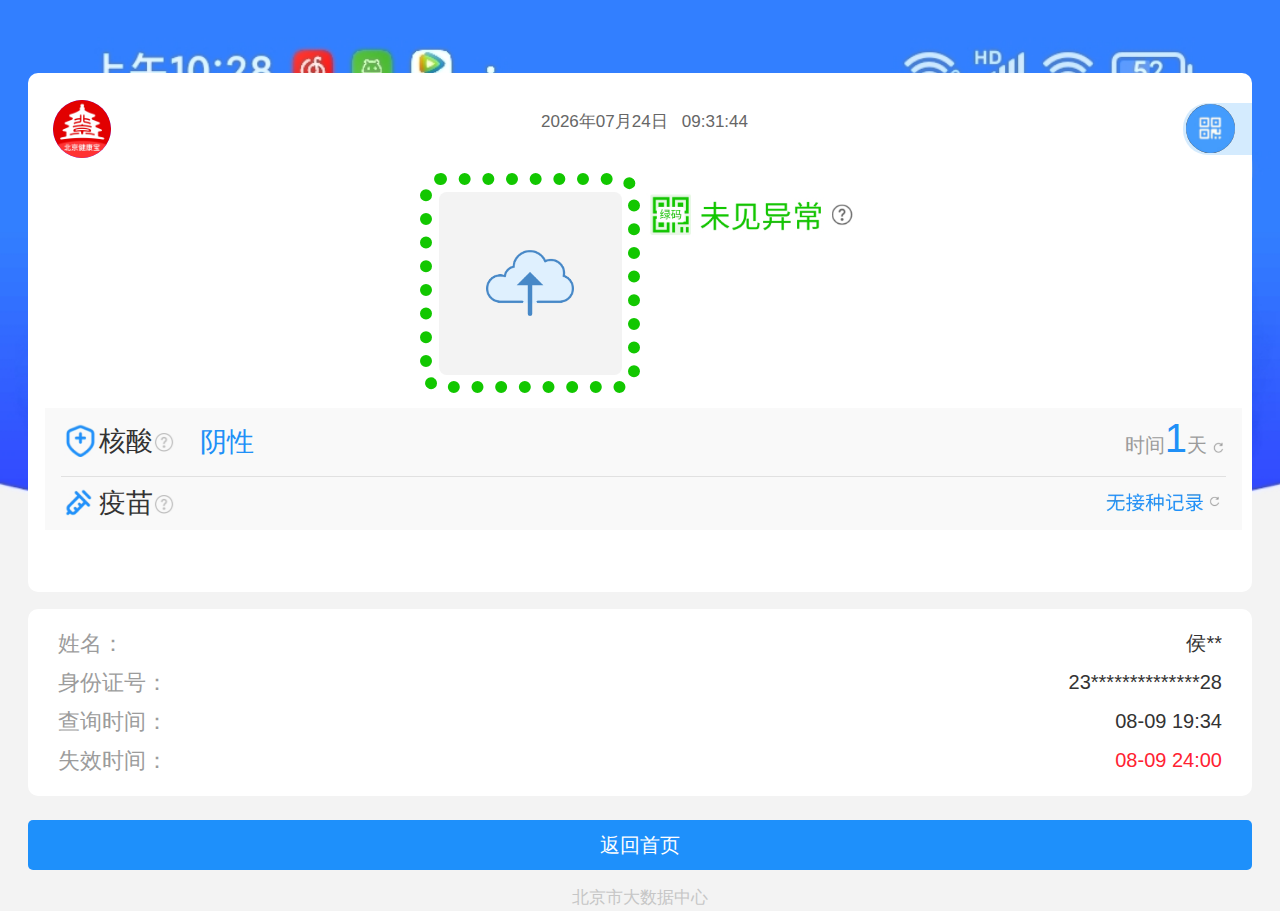
<file: 健康宝-啥也不会的练习/index.html>
<!DOCTYPE html>
<html lang="en">

<head>
    <meta charset="UTF-8">
    <meta http-equiv="X-UA-Compatible" content="IE=edge">
    <meta name="viewport" content="width=device-width, initial-scale=1.0">
    <link rel="stylesheet" href="lib/iconfont/iconfont.css">
    <link rel="stylesheet" href="css/base.css">
    <link rel="stylesheet" href="css/index.css">
    <title>health</title>
</head>

<body>
    <div class="bg">
        <!-- top盒子 -->
        <div class="top">
            <!-- 日期时间盒子 -->
            <div class="time">
                <!-- 健康宝logo -->
                <span>
                    <img src="uploads/jiankangbao.png" alt="">
                </span>
                <!-- 健康宝logo -->

                <!-- 日期时间 -->
                <div id="show_time" class="show">
                    <script>
                        //这里代码多了几行，但是不会延迟显示，速度比较好，格式可以自定义，是理想的时间显示
                        setInterval("fun(show_time)", 1);
                        function fun(timeID) {
                            var date = new Date();  //创建对象  
                            var y = date.getFullYear();     //获取年份  
                            var m = date.getMonth() + 1;   //获取月份  返回0-11  
                            var d = date.getDate(); // 获取日  
                            var w = date.getDay();   //获取星期几  返回0-6   (0=星期天) 
                            var ww = ' 星期' + '日一二三四五六'.charAt(new Date().getDay());//星期几
                            var h = date.getHours();  //时
                            var minute = date.getMinutes()  //分
                            var s = date.getSeconds(); //秒
                            // var sss = date.getMilliseconds(); //毫秒
                            if (m < 10) {
                                m = "0" + m;
                            }
                            if (d < 10) {
                                d = "0" + d;
                            }
                            if (h < 10) {
                                h = "0" + h;
                            }


                            if (minute < 10) {
                                minute = "0" + minute;
                            }


                            if (s < 10) {
                                s = "0" + s;
                            }


                            // if (sss < 10) {
                            //     sss = "00" + sss;
                            // } else if (sss < 100) {
                            //     sss = "0" + sss;
                            // }


                            document.getElementById(timeID.id).innerHTML = y + "年" + m + "月" + d + "日" + "   " + h + ":" + minute + ":" + s;
                            //document.write(y+"-"+m+"-"+d+"   "+h+":"+minute+":"+s);  
                        }
                    </script>
                </div>
                <!-- 日期时间 -->

                <!-- 二维码 -->
                <div class="time_right">
                    <div class="right1">
                        <div class="right">
                            <img src="uploads/二维码.png" alt="">
                        </div>
                    </div>
                </div>
                <!-- 二维码 -->

            </div>
            <!-- 日期时间盒子 -->

            <!-- 照片盒子 -->
            <div class="pic">
                <div class="zhaopian">
                    <div class="png">
                        <!-- <img src="uploads/二维码.png" alt=""> -->


                        <!-- 上传图片尝试 -->
                        <input class="try123" type="file" name="" id="user-photo" />
                        <div id="show-picture">
                            <!-- <img src="./uploads/tubiao_06.png" alt=""> -->
                        </div>
                        <script>
                            var getUserPhoto = document.getElementById("user-photo");
                            getUserPhoto.onchange = function () {
                                var file = this.files;
                                console.log(file);
                                var reader = new FileReader();
                                reader.readAsDataURL(file[0]);
                                reader.onload = function () {
                                    var image = document.createElement("img");
                                    image.width = "400";
                                    image.src = reader.result;
                                    var showPicture = document.getElementById("show-picture");
                                    showPicture.append(image);
                                };
                            };
                        </script>

                        <!-- 上传图片尝试 -->



                    </div>
                </div>
                <div class="normal">
                    <img src="uploads/weijianyichang_03.png" alt="">
                </div>
            </div>

            <!-- 照片盒子 -->

            <!-- 核算盒子 -->
            <section class="hesuan">
                <div>
                    <span><img src="uploads/tubiao_03.png" alt="">核酸<img src="uploads/xiaotu_03.png" alt=""
                            class="wenhao">
                    </span>
                    <p class="blue">阴性</p>
                    <h5>时间<i class="blue">1</i>天<img class="sx" src="./uploads/xiaotu_06.png" alt=""></h5>
                </div>
                <div>
                    <span><img src="uploads/tubiao_06.png">疫苗<img src="uploads/xiaotu_03.png" alt="" class="wenhao">
                    </span>

                    <h5> <img class="kk" src="uploads/xiaotu_11.png" alt=""></h5>
                </div>
            </section>
            <!-- 核算盒子 -->
        </div>
        <!-- top盒子 -->

        <!-- bottom下面盒子 -->
        <div class="bottom">
            <div>
                <h6>姓名：</h6>
                <input class="bb" type="text" placeholder="侯**">
            </div>
            <div>
                <h6>身份证号：</h6>
                <input class="bb" type="text" placeholder="23**************28">

            </div>
            <div>
                <h6>查询时间：</h6>
                <input class="bb" type="text" placeholder="08-09 19:34">
            </div>
            <div>
                <h6>失效时间：</h6>
                <input class="aa" type="text" placeholder="08-09 24:00">
            </div>
        </div>
        <!-- bottom下面盒子 -->


        <!-- 返回首页 -->
        <div class="last">
            <a href="#">返回首页</a>
        </div>
        <!-- 返回首页 -->

        <!-- copyright -->
        <p class="copy">北京市大数据中心</p>
        <!-- copyright -->
    </div>
</body>

</html>
</file>
<file: 健康宝-啥也不会的练习/lib/iconfont/iconfont.css>
@font-face {
  font-family: "iconfont"; /* Project id  */
  src: url('iconfont.ttf?t=1659927824758') format('truetype');
}

.iconfont {
  font-family: "iconfont" !important;
  font-size: 16px;
  font-style: normal;
  -webkit-font-smoothing: antialiased;
  -moz-osx-font-smoothing: grayscale;
}

.icon-guanbi:before {
  content: "\f01f1";
}

.icon-vertical_line:before {
  content: "\e63a";
}

.icon-shuaxin:before {
  content: "\e62f";
}

.icon-yimiao:before {
  content: "\eb4c";
}

.icon-kongxinwenhao:before {
  content: "\ed19";
}

.icon-dunpai-anquan:before {
  content: "\e6c8";
}

.icon-anquan:before {
  content: "\e817";
}

.icon-gengduo-shu:before {
  content: "\e658";
}
</file>
<file: 健康宝-啥也不会的练习/css/base.css>
* {
  margin: 0;
  padding: 0;
  box-sizing: border-box;
}

body {
  font: 16px/1.5 sans-serif;
  color: #333;
  background-color: #fff;
}

li {
  list-style: none;
}

em,
i {
  font-style: normal;
}

a {
  text-decoration: none;
  color: #333;
}

a:hover {
  color: #5eb69c;
}

img {
  width: 100%;
  vertical-align: middle;
}

input {
  padding: 0;
  border: none;
  outline: none;
  color: #333;
}

button {
  cursor: pointer;
}

/* 清除浮动 */
.clearfix:before,
.clearfix:after {
  content: '';
  display: table;
}

.clearfix:after {
  clear: both;
}

.clearfix {
  *zoom: 1;
}
</file>
<file: 健康宝-啥也不会的练习/css/index.css>
body {
    background-color: #f3f3f3;
    background: url(../images/bg4.jpg) no-repeat fixed;
    background-size: 100%;
}


/* .bg {
    width: 100%;
    min-width: 428px;
    height: 100%;
    min-height: 926px;
    background: url(../images/bg.jpg) no-repeat;
    background-size: 100%;
    background-position: 0px -90px;
} */


/* 公共样式 */

.blue {
    color: #2090f7;
}

.red {
    color: #ff2232;
}

/* 公共样式 */
.top {
    min-height: 519px;
    margin: 73px 28px 0px;
    border-radius: 10px;
    padding-bottom: 10px;
    background-color: #fff;
}

.top .time {
    display: flex;
    align-items: center;
    height: 100px;
    padding: 27px 0 15px 25px;
}

.top .time span {
    width: 58px;
    height: 58px;
    border-radius: 50%;
    margin-right: 10px;
    background-color: blueviolet;
    overflow: hidden;

}

.show {
    flex: 1;
}

.time_right {
    margin-left: 15px;
    width: 69px;
    height: 53px;
    overflow: hidden;
}

.time_right .right1 {
    display: flex;
    align-items: center;
    /* margin-left: 40px; */
    width: 100px;
    height: 52px;
    text-align: center;
    background-color: rgba(194, 227, 254, .7);
    border-radius: 25px;
}


.time_right .right {
    width: 49px;
    height: 49px;
    border-radius: 50%;
    margin-left: 3px;
    text-align: center;
    background-color: blueviolet;
    overflow: hidden;
}

.time_right .right img {
    width: 101%;
}



/* .time_right span img {
    width: 51px;
    height: 51px;
} */



/* #show_time0,
#show_time {
    width: 300px;
    height: 100px;
    color: #FFF;
} */
#show_time {
    margin-top: 5px;
    text-align: center;
    width: 0px;
    height: 46px;
    font-size: 17px;
    color: #666;
}

/* 照片部分 */


/* 选择图片的尝试 */
.png .try123 {
    width: 200px;
    height: 200px;
    background-color: #12c700;
    opacity: 0;
    position: absolute;
}


/* 选择图片的尝试 */
.pic {
    display: flex;
    flex-wrap: wrap;
    justify-content: center;

}

.pic .zhaopian {
    display: flex;
    justify-content: center;
    align-items: center;
    width: 220px;
    height: 220px;
    /* background-color: #666; */
    border: 12px dotted #12c700;
    border-radius: 21px;
    /* transition: all 0.2s; */
    animation: move 1.3s infinite ease;

}

@keyframes move {
    0% {
        border-radius: 30px;
    }

    25% {
        border-radius: 24px;
    }

    50% {
        border-radius: 30px;
    }

    50% {
        border-radius: 24px;
    }

    100% {
        border-radius: 30px;
    }
}

.pic .png {

    width: 183px;
    height: 183px;
    border-radius: 8px;
    background: url(../images/shangchuan.jpeg) no-repeat center;
    background-size: 48%;
    background-color: #f3f3f3;
    overflow: hidden;
}

.normal {
    width: 220px;
    margin-top: 20px;
}

/* 照片部分 */

/* 核酸检测 */
.hesuan {
    padding: 0px 16px;
    background-color: #f9f9f9;
    margin: 15px 10px 0px 17px;
}

.hesuan div {
    display: flex;
    justify-content: space-between;
    /* justify-content: center; */
    align-items: center;
}

.hesuan div:nth-child(1) {
    border-bottom: 1px solid #e1e1e1;
}

.hesuan div:nth-child(2) {
    padding: 6px 0;
}

.hesuan div span {
    vertical-align: middle;
    font-size: 27px;
    color: #333;
}

.hesuan div:nth-child(1) span img:nth-child(1) {
    width: 38px;
}

.hesuan .wenhao {
    width: 22px;
    height: 22px;
}

.hesuan div .sx {
    margin-left: 4px;
    width: 15px;
    height: 12px;
}

.hesuan div:nth-child(2) span img:nth-child(1) {
    margin-right: 3px;
    width: 35px;
}

/* .hesuan div:nth-child(2) span img:nth-child(2) {
    width: 150px;
} */
.hesuan div:nth-child(2) h5 .kk {
    width: 120px;
}

.hesuan div p {
    flex: 1;
    margin-left: 25px;
    font-size: 27px;
}

.hesuan div h5 {
    padding-bottom: 8px;
    font-weight: 400;
    color: #9c9c9c;
    font-size: 20px;
}

.hesuan div h5 i {
    font-size: 40px;
    font-weight: 500;
}

/* 核酸检测 */

/* 下面盒子 */
.bottom {
    /* display: flex; */
    margin: 17px 28px 24px;
    padding: 15px 30px 16px;
    min-height: 180px;
    background-color: #fff;
    border-radius: 10px;
}

.bottom div {
    display: flex;
    /* justify-content: space-between; */
    align-items: center;
    height: 39px;
}

.bottom div h6 {
    font-weight: 400;
    font-size: 22px;
    color: #9c9c9c;
}

.bottom div h6:nth-child(n+1) {
    white-space: nowrap;
}


.bottom div input {
    flex: 1;
    text-align: right;
    /* margin-left: 136px; */
    font-size: 20px;
    width: 120px;
    height: 22px;

}

.bottom .aa::placeholder {
    color: #ff2232;
}

.bottom .bb::placeholder {
    color: #333;
}

/* 下面盒子 */

/* 返回首页 */

.last a {
    display: flex;
    justify-content: center;
    align-items: center;
    /* width: 200px; */
    height: 20px;
    padding: 25px 0;
    margin: 0 28px;
    background-color: #1e90fb;
    border-radius: 5px;
    color: #fff;
    font-size: 20px;


}

/* 返回首页 */

/* copyright */

.copy {
    margin-top: 15px;
    text-align: center;
    color: #c6c6c6;
    font-size: 17px;
}

/* copyright */
</file>
